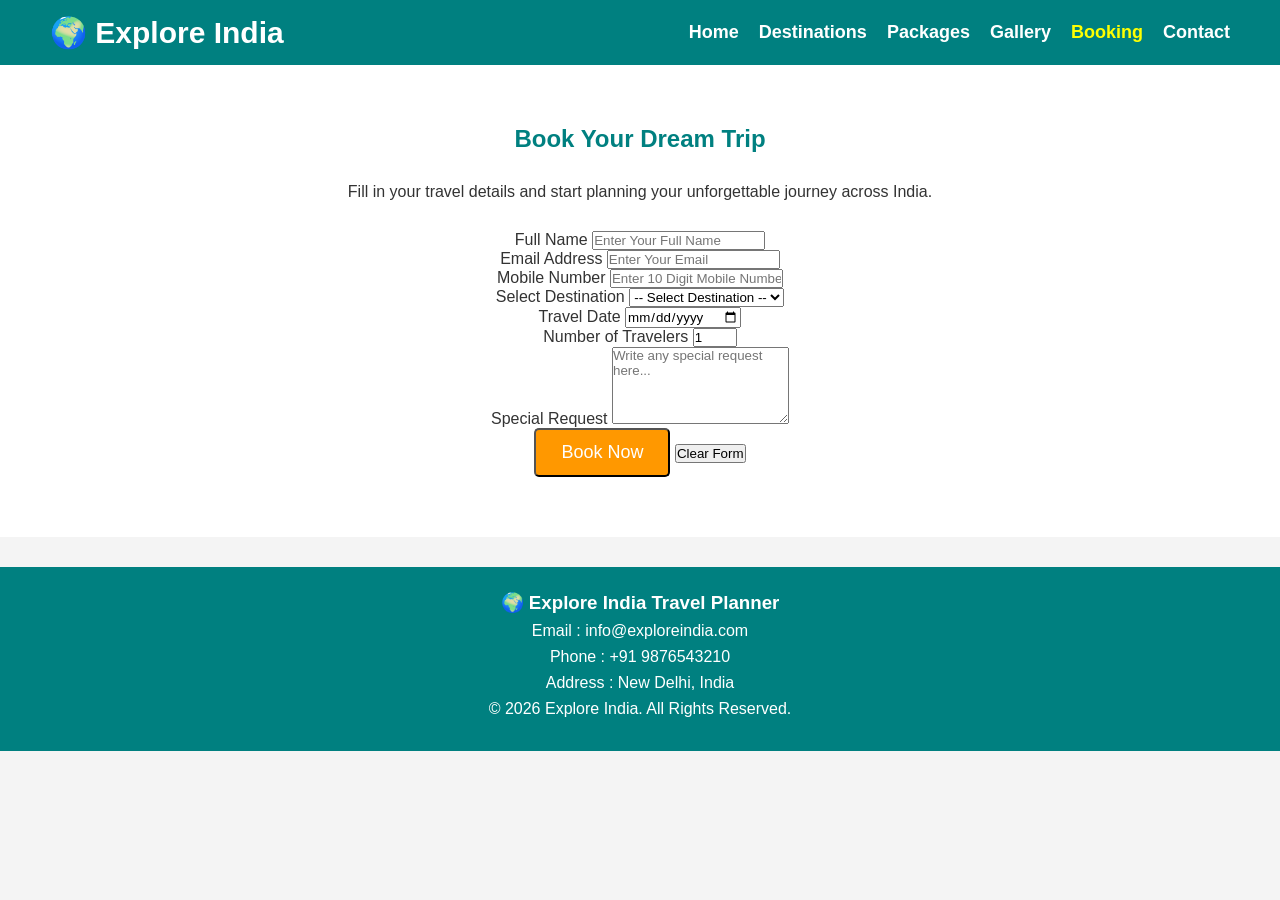
<file: booking.html>
<!DOCTYPE html>
<html lang="en">

<head>
    <meta charset="UTF-8">
    <meta name="viewport" content="width=device-width, initial-scale=1.0">

    <title>Book Your Trip - Explore India</title>

    <link rel="stylesheet" href="style1.css">
</head>

<body>

    <!-- ================= HEADER ================= -->
    <header>

        <div class="logo">
            <h2>🌍 Explore India</h2>
        </div>

        <nav>
            <ul>
                <li>
                    <a href="index.html">Home</a>
                </li>

                <li>
                    <a href="destinations.html">Destinations</a>
                </li>

                <li>
                    <a href="packages.html">Packages</a>
                </li>

                <li>
                    <a href="gallery.html">Gallery</a>
                </li>

                <li>
                    <a href="booking.html" class="active">Booking</a>
                </li>

                <li>
                    <a href="contact.html">Contact</a>
                </li>
            </ul>
        </nav>

    </header>


    <!-- ================= BOOKING SECTION ================= -->
    <section class="about">

        <h2>Book Your Dream Trip</h2>

        <p style="text-align:center; margin-bottom:30px;">
            Fill in your travel details and start planning your
            unforgettable journey across India.
        </p>


        <form class="booking-form">

            <!-- Full Name -->
            <div class="form-group">

                <label for="name">
                    Full Name
                </label>

                <input
                    type="text"
                    id="name"
                    name="name"
                    placeholder="Enter Your Full Name"
                    required>

            </div>


            <!-- Email -->
            <div class="form-group">

                <label for="email">
                    Email Address
                </label>

                <input
                    type="email"
                    id="email"
                    name="email"
                    placeholder="Enter Your Email"
                    required>

            </div>


            <!-- Mobile -->
            <div class="form-group">

                <label for="mobile">
                    Mobile Number
                </label>

                <input
                    type="tel"
                    id="mobile"
                    name="mobile"
                    placeholder="Enter 10 Digit Mobile Number"
                    pattern="[0-9]{10}"
                    maxlength="10"
                    required>

            </div>


            <!-- Destination -->
            <div class="form-group">

                <label for="destination">
                    Select Destination
                </label>

                <select
                    id="destination"
                    name="destination"
                    required>

                    <option value="">
                        -- Select Destination --
                    </option>

                    <option value="Goa">
                        Goa
                    </option>

                    <option value="Manali">
                        Manali
                    </option>

                    <option value="Jaipur">
                        Jaipur
                    </option>

                    <option value="Kerala">
                        Kerala
                    </option>

                    <option value="Kashmir">
                        Kashmir
                    </option>

                    <option value="Agra">
                        Agra
                    </option>

                    <option value="Ladakh">
                        Ladakh
                    </option>

                    <option value="Rishikesh">
                        Rishikesh
                    </option>

                    <option value="Udaipur">
                        Udaipur
                    </option>

                    <option value="Varanasi">
                        Varanasi
                    </option>

                </select>

            </div>


            <!-- Travel Date -->
            <div class="form-group">

                <label for="travel-date">
                    Travel Date
                </label>

                <input
                    type="date"
                    id="travel-date"
                    name="travel-date"
                    required>

            </div>


            <!-- Travelers -->
            <div class="form-group">

                <label for="travelers">
                    Number of Travelers
                </label>

                <input
                    type="number"
                    id="travelers"
                    name="travelers"
                    min="1"
                    max="20"
                    value="1"
                    required>

            </div>


            <!-- Special Request -->
            <div class="form-group">

                <label for="message">
                    Special Request
                </label>

                <textarea
                    id="message"
                    name="message"
                    rows="5"
                    placeholder="Write any special request here..."></textarea>

            </div>


            <!-- Buttons -->
            <div class="form-buttons">

                <button
                    type="submit"
                    class="btn">

                    Book Now

                </button>

                <button
                    type="reset"
                    class="reset-btn">

                    Clear Form

                </button>

            </div>

        </form>

    </section>


    <!-- ================= FOOTER ================= -->
    <footer>

        <h3>🌍 Explore India Travel Planner</h3>

        <p>
            Email : info@exploreindia.com
        </p>

        <p>
            Phone : +91 9876543210
        </p>

        <p>
            Address : New Delhi, India
        </p>

        <p>
            &copy; 2026 Explore India.
            All Rights Reserved.
        </p>

    </footer>

</body>

</html>
</file>
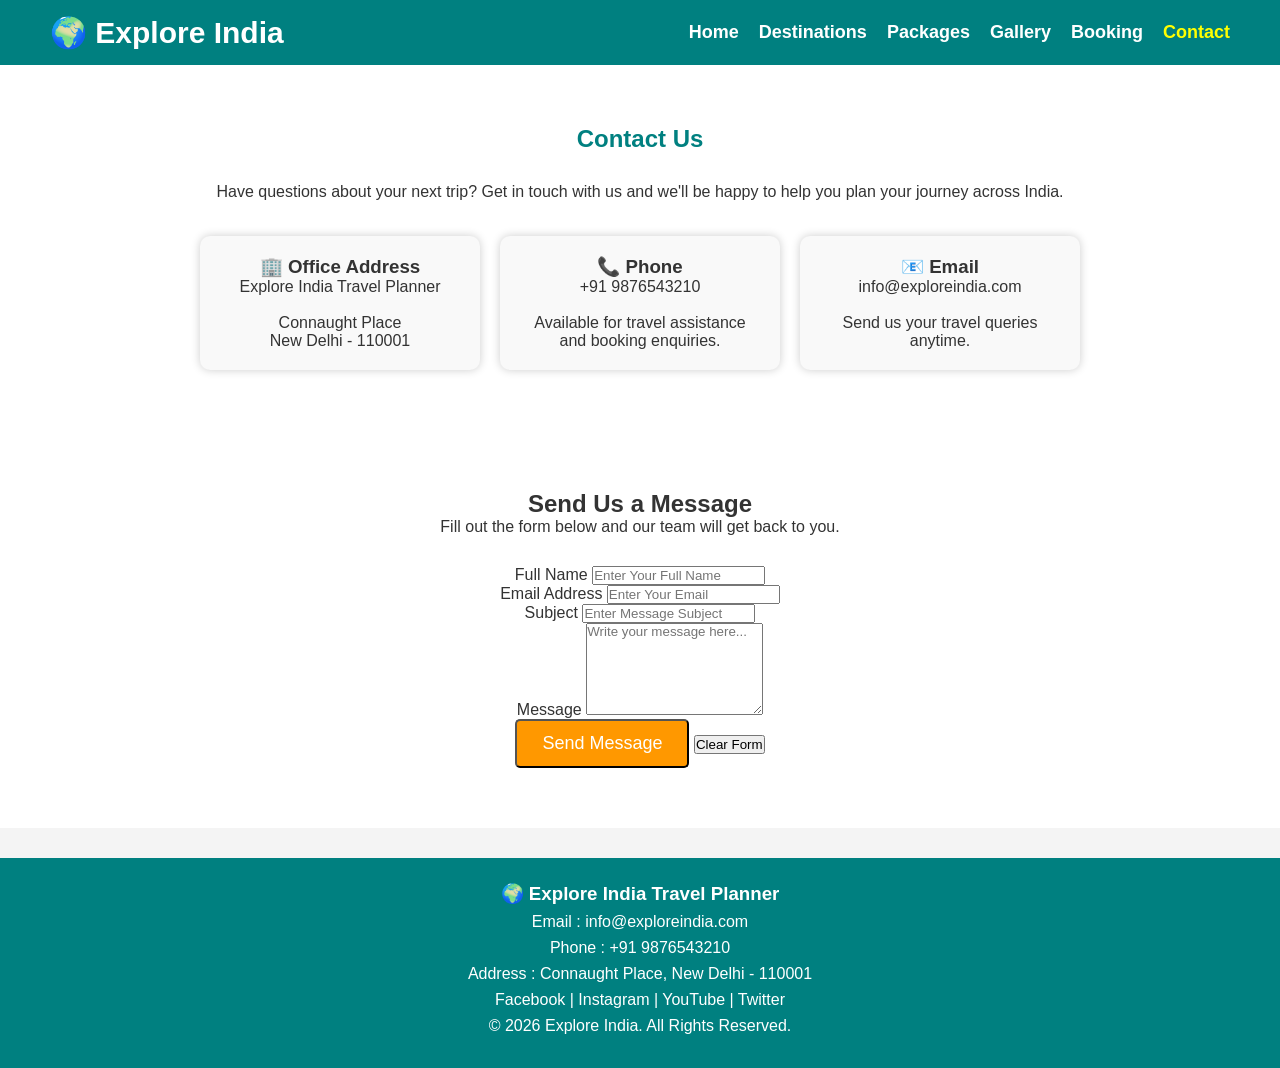
<file: contact.html>
<!DOCTYPE html>
<html lang="en">

<head>
    <meta charset="UTF-8">
    <meta name="viewport" content="width=device-width, initial-scale=1.0">

    <title>Contact Us - Explore India</title>

    <link rel="stylesheet" href="style1.css">
</head>

<body>

    <!-- ================= HEADER ================= -->
    <header>

        <div class="logo">
            <h2>🌍 Explore India</h2>
        </div>

        <nav>
            <ul>
                <li>
                    <a href="index.html">Home</a>
                </li>

                <li>
                    <a href="destinations.html">Destinations</a>
                </li>

                <li>
                    <a href="packages.html">Packages</a>
                </li>

                <li>
                    <a href="gallery.html">Gallery</a>
                </li>

                <li>
                    <a href="booking.html">Booking</a>
                </li>

                <li>
                    <a href="contact.html" class="active">Contact</a>
                </li>
            </ul>
        </nav>

    </header>


    <!-- ================= CONTACT SECTION ================= -->
    <section class="about">

        <h2>Contact Us</h2>

        <p style="text-align:center; margin-bottom:35px;">
            Have questions about your next trip?
            Get in touch with us and we'll be happy to help you
            plan your journey across India.
        </p>


        <!-- CONTACT INFORMATION -->

        <div class="about-container">

            <div class="box">

                <h3>🏢 Office Address</h3>

                <p>
                    Explore India Travel Planner
                    <br><br>
                    Connaught Place
                    <br>
                    New Delhi - 110001
                </p>

            </div>


            <div class="box">

                <h3>📞 Phone</h3>

                <p>
                    +91 9876543210
                </p>

                <br>

                <p>
                    Available for travel assistance
                    and booking enquiries.
                </p>

            </div>


            <div class="box">

                <h3>📧 Email</h3>

                <p>
                    info@exploreindia.com
                </p>

                <br>

                <p>
                    Send us your travel queries
                    anytime.
                </p>

            </div>

        </div>

    </section>


    <!-- ================= MESSAGE FORM ================= -->

    <section class="services">

        <h2>Send Us a Message</h2>

        <p style="text-align:center; margin-bottom:30px;">
            Fill out the form below and our team will get back to you.
        </p>


        <form class="booking-form">

            <!-- NAME -->

            <div class="form-group">

                <label for="contact-name">
                    Full Name
                </label>

                <input
                    type="text"
                    id="contact-name"
                    name="name"
                    placeholder="Enter Your Full Name"
                    required>

            </div>


            <!-- EMAIL -->

            <div class="form-group">

                <label for="contact-email">
                    Email Address
                </label>

                <input
                    type="email"
                    id="contact-email"
                    name="email"
                    placeholder="Enter Your Email"
                    required>

            </div>


            <!-- SUBJECT -->

            <div class="form-group">

                <label for="contact-subject">
                    Subject
                </label>

                <input
                    type="text"
                    id="contact-subject"
                    name="subject"
                    placeholder="Enter Message Subject"
                    required>

            </div>


            <!-- MESSAGE -->

            <div class="form-group">

                <label for="contact-message">
                    Message
                </label>

                <textarea
                    id="contact-message"
                    name="message"
                    rows="6"
                    placeholder="Write your message here..."
                    required></textarea>

            </div>


            <!-- BUTTONS -->

            <div class="form-buttons">

                <button
                    type="submit"
                    class="btn">

                    Send Message

                </button>


                <button
                    type="reset"
                    class="reset-btn">

                    Clear Form

                </button>

            </div>

        </form>

    </section>


    <!-- ================= FOOTER ================= -->

    <footer>

        <h3>🌍 Explore India Travel Planner</h3>

        <p>
            Email : info@exploreindia.com
        </p>

        <p>
            Phone : +91 9876543210
        </p>

        <p>
            Address : Connaught Place,
            New Delhi - 110001
        </p>

        <p>
            Facebook | Instagram | YouTube | Twitter
        </p>

        <p>
            &copy; 2026 Explore India.
            All Rights Reserved.
        </p>

    </footer>

</body>

</html>
</file>
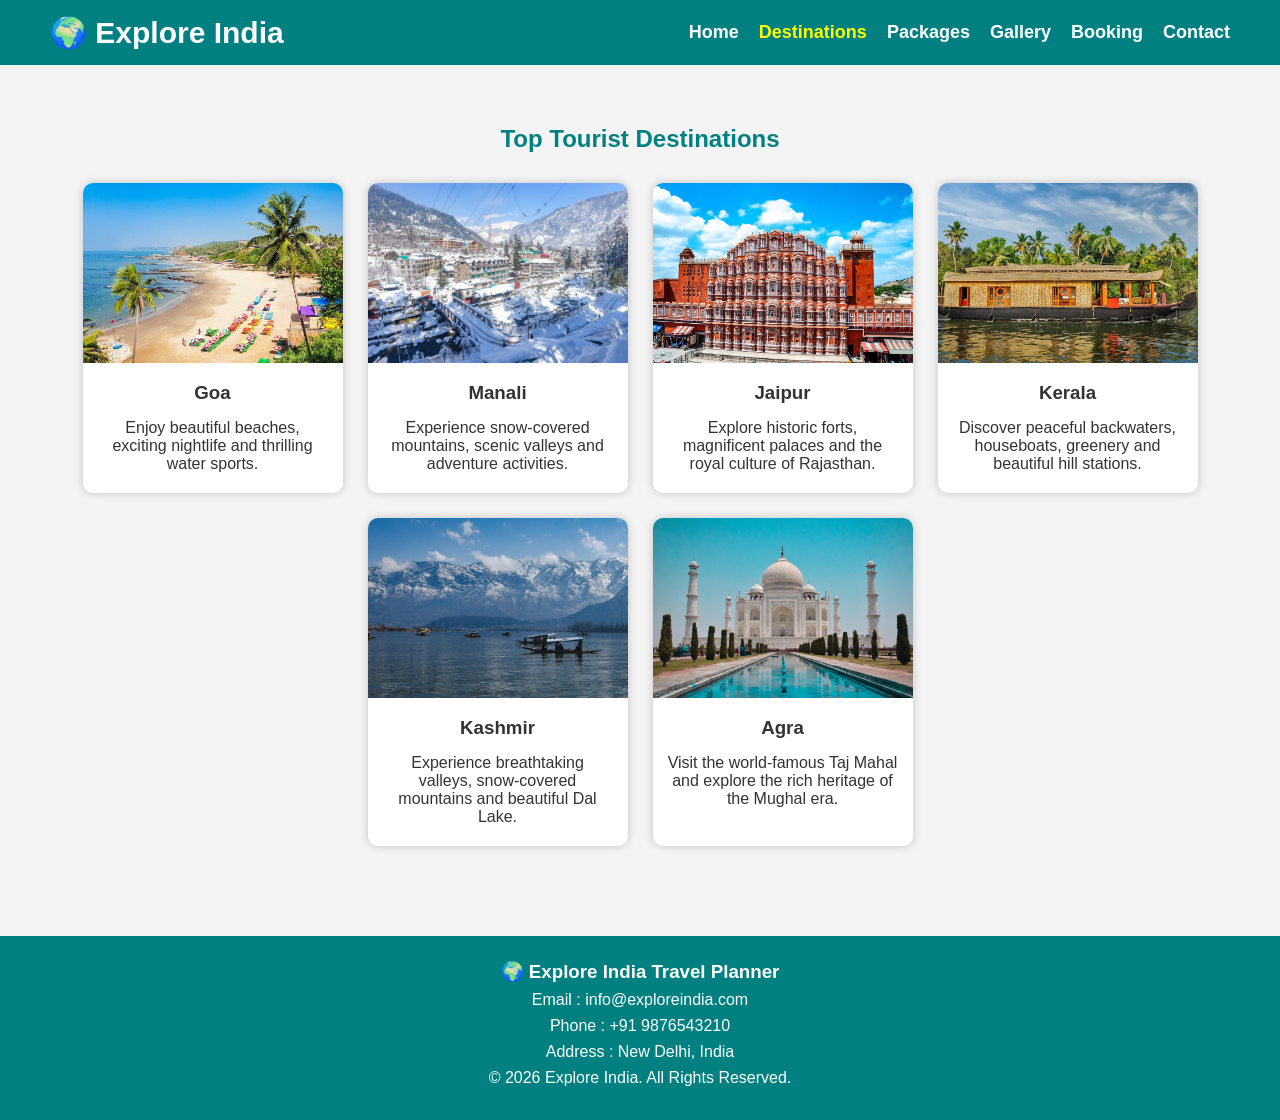
<file: destinations.html>
<!DOCTYPE html>
<html lang="en">

<head>
    <meta charset="UTF-8">
    <meta name="viewport" content="width=device-width, initial-scale=1.0">

    <title>Destinations - Explore India</title>

    <link rel="stylesheet" href="style1.css">
</head>

<body>

    <!-- ================= HEADER ================= -->
    <header>

        <div class="logo">
            <h2>🌍 Explore India</h2>
        </div>

        <nav>
            <ul>
                <li>
                    <a href="index.html">Home</a>
                </li>

                <li>
                    <a href="destinations.html" class="active">
                        Destinations
                    </a>
                </li>

                <li>
                    <a href="packages.html">Packages</a>
                </li>

                <li>
                    <a href="gallery.html">Gallery</a>
                </li>

                <li>
                    <a href="booking.html">Booking</a>
                </li>

                <li>
                    <a href="contact.html">Contact</a>
                </li>
            </ul>
        </nav>

    </header>


    <!-- ================= DESTINATIONS ================= -->
    <section class="popular">

        <h2>Top Tourist Destinations</h2>

        <div class="places">

            <!-- GOA -->
            <div class="card">

                <img src="goa.jpg" alt="Goa">

                <h3>Goa</h3>

                <p>
                    Enjoy beautiful beaches, exciting nightlife
                    and thrilling water sports.
                </p>

            </div>


            <!-- MANALI -->
            <div class="card">

                <img src="manali.jpg" alt="Manali">

                <h3>Manali</h3>

                <p>
                    Experience snow-covered mountains,
                    scenic valleys and adventure activities.
                </p>

            </div>


            <!-- JAIPUR -->
            <div class="card">

                <img src="jaipur.jpg" alt="Jaipur">

                <h3>Jaipur</h3>

                <p>
                    Explore historic forts, magnificent palaces
                    and the royal culture of Rajasthan.
                </p>

            </div>


            <!-- KERALA -->
            <div class="card">

                <img src="kerala.jpg" alt="Kerala">

                <h3>Kerala</h3>

                <p>
                    Discover peaceful backwaters, houseboats,
                    greenery and beautiful hill stations.
                </p>

            </div>


            <!-- KASHMIR -->
            <div class="card">

                <img src="Kashmir.jpg" alt="Kashmir">

                <h3>Kashmir</h3>

                <p>
                    Experience breathtaking valleys,
                    snow-covered mountains and beautiful Dal Lake.
                </p>

            </div>


            <!-- AGRA -->
            <div class="card">

                <img src="Agra.jpg" alt="Agra">

                <h3>Agra</h3>

                <p>
                    Visit the world-famous Taj Mahal
                    and explore the rich heritage of the Mughal era.
                </p>

            </div>

        </div>

    </section>


    <!-- ================= FOOTER ================= -->
    <footer>

        <h3>🌍 Explore India Travel Planner</h3>

        <p>
            Email : info@exploreindia.com
        </p>

        <p>
            Phone : +91 9876543210
        </p>

        <p>
            Address : New Delhi, India
        </p>

        <p>
            &copy; 2026 Explore India.
            All Rights Reserved.
        </p>

    </footer>

</body>

</html>
</file>
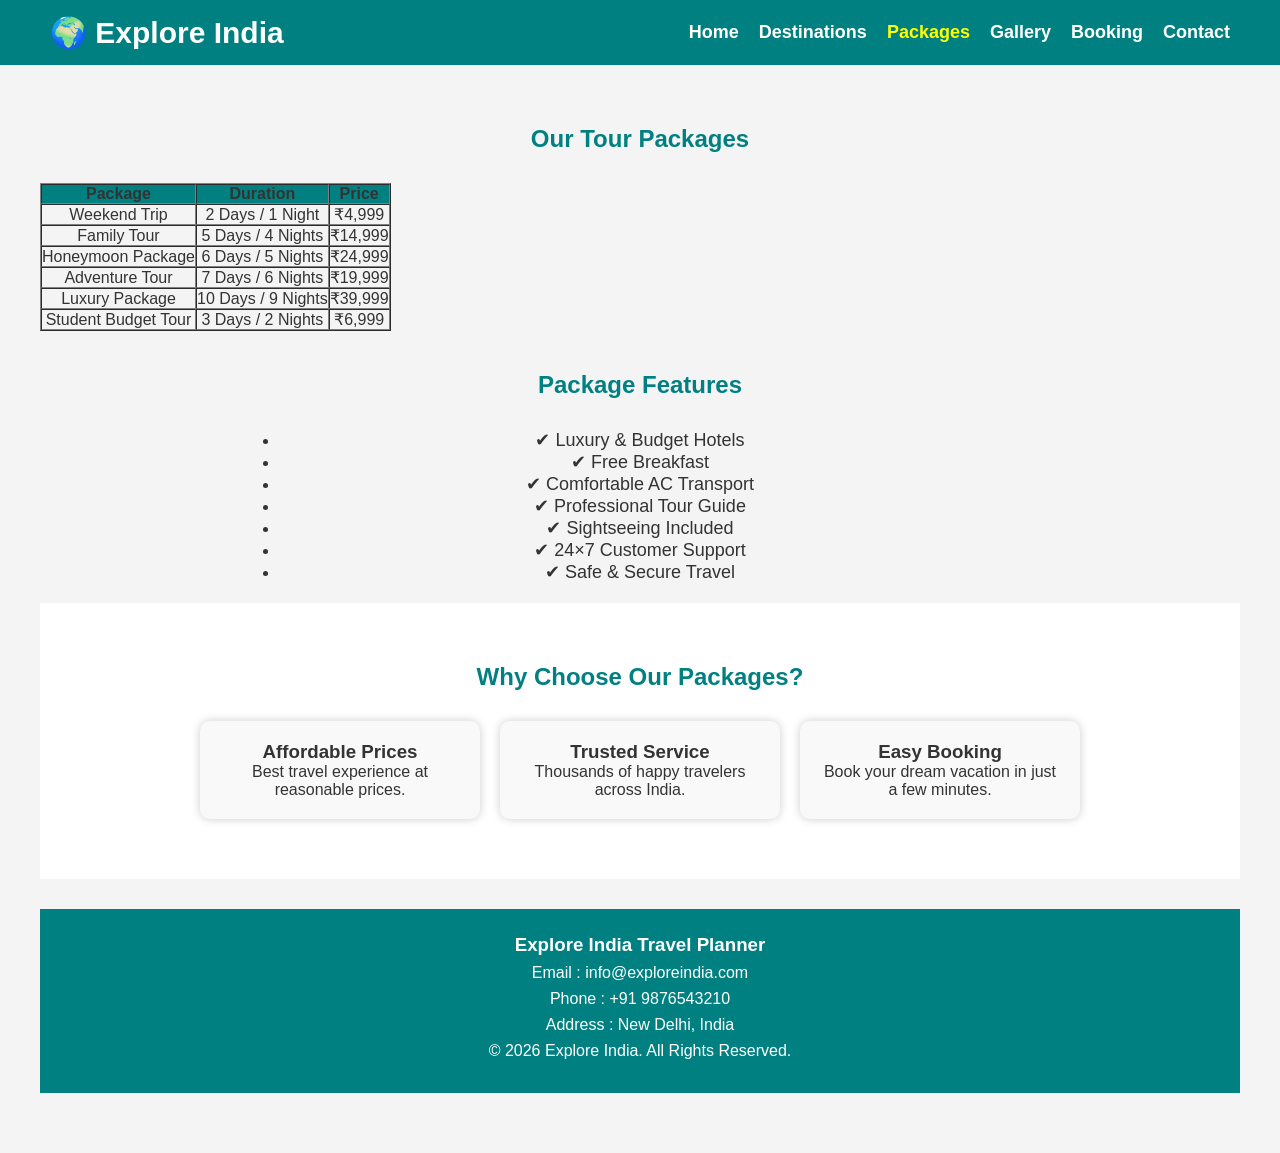
<file: packages.html>
<!DOCTYPE html>
<html lang="en">
<head>
<meta charset="UTF-8">
<meta name="viewport" content="width=device-width, initial-scale=1.0">
<title>Tour Packages - Explore India</title>
<link rel="stylesheet" href="style1.css">
</head>

<body>

<header>

<div class="logo">
<h2>🌍 Explore India</h2>
</div>

<nav>
<ul>
<li><a href="index.html">Home</a></li>
<li><a href="destinations.html">Destinations</a></li>
<li><a href="packages.html" class="active">Packages</a></li>
<li><a href="gallery.html">Gallery</a></li>
<li><a href="booking.html">Booking</a></li>
<li><a href="contact.html">Contact</a></li>
</ul>
</nav>

</header>

<section class="popular">

<h2>Our Tour Packages</h2>

<table border="1" cellpadding="15" cellspacing="0" align="center">

<tr bgcolor="#008080">
<th>Package</th>
<th>Duration</th>
<th>Price</th>
</tr>

<tr>
<td>Weekend Trip</td>
<td>2 Days / 1 Night</td>
<td>₹4,999</td>
</tr>

<tr>
<td>Family Tour</td>
<td>5 Days / 4 Nights</td>
<td>₹14,999</td>
</tr>

<tr>
<td>Honeymoon Package</td>
<td>6 Days / 5 Nights</td>
<td>₹24,999</td>
</tr>

<tr>
<td>Adventure Tour</td>
<td>7 Days / 6 Nights</td>
<td>₹19,999</td>
</tr>

<tr>
<td>Luxury Package</td>
<td>10 Days / 9 Nights</td>
<td>₹39,999</td>
</tr>

<tr>
<td>Student Budget Tour</td>
<td>3 Days / 2 Nights</td>
<td>₹6,999</td>
</tr>

</table>
<h2 style="text-align:center; margin-top:40px;">Package Features</h2>

<ul style="width:60%; margin:20px auto; font-size:18px;">

<li>✔ Luxury & Budget Hotels</li>

<li>✔ Free Breakfast</li>

<li>✔ Comfortable AC Transport</li>

<li>✔ Professional Tour Guide</li>

<li>✔ Sightseeing Included</li>

<li>✔ 24×7 Customer Support</li>

<li>✔ Safe & Secure Travel</li>

</ul>

<section class="about">

<h2>Why Choose Our Packages?</h2>

<div class="about-container">

<div class="box">
<h3>Affordable Prices</h3>
<p>Best travel experience at reasonable prices.</p>
</div>

<div class="box">
<h3>Trusted Service</h3>
<p>Thousands of happy travelers across India.</p>
</div>

<div class="box">
<h3>Easy Booking</h3>
<p>Book your dream vacation in just a few minutes.</p>
</div>

</div>

</section>

<footer>

<h3>Explore India Travel Planner</h3>

<p>Email : info@exploreindia.com</p>

<p>Phone : +91 9876543210</p>

<p>Address : New Delhi, India</p>

<p>&copy; 2026 Explore India. All Rights Reserved.</p>

</footer>

</body>
</html>
</file>
<file: style1.css>
*{
    margin:0;
    padding:0;
    box-sizing:border-box;
    font-family:Arial,sans-serif;
}

body{
    background:#f4f4f4;
    color:#333;
}

header{
    background:#008080;
    color:white;
    display:flex;
    justify-content:space-between;
    align-items:center;
    padding:15px 50px;
}

.logo h2{
    font-size:30px;
}

nav ul{
    list-style:none;
    display:flex;
}

nav ul li{
    margin-left:20px;
}

nav ul li a{
    color:white;
    text-decoration:none;
    font-size:18px;
    font-weight:bold;
}

nav ul li a:hover,
.active{
    color:yellow;
}

.hero{
    height:90vh;
    background:url("images/banner.jpg");
    background-size:cover;
    background-position:center;
    display:flex;
    justify-content:center;
    align-items:center;
    text-align:center;
}

.hero-content{
    background:rgba(0,0,0,0.5);
    color:white;
    padding:40px;
    border-radius:10px;
}

.hero-content h1{
    font-size:50px;
    margin-bottom:20px;
}

.hero-content p{
    font-size:20px;
    margin-bottom:30px;
}

.btn{
    background:#ff9800;
    color:white;
    text-decoration:none;
    padding:12px 25px;
    border-radius:5px;
    font-size:18px;
}

.btn:hover{
    background:#e68900;
}
.about{
    padding:60px 40px;
    text-align:center;
    background:white;
}

.about h2{
    color:#008080;
    margin-bottom:30px;
}

.about-container{
    display:flex;
    justify-content:center;
    flex-wrap:wrap;
    gap:20px;
}

.box{
    width:280px;
    background:#f9f9f9;
    padding:20px;
    border-radius:10px;
    box-shadow:0 0 10px rgba(0,0,0,0.2);
}

.box:hover{
    transform:translateY(-5px);
}

.popular{
    padding:60px 40px;
    text-align:center;
}

.popular h2{
    color:#008080;
    margin-bottom:30px;
}

.places{
    display:flex;
    justify-content:center;
    flex-wrap:wrap;
    gap:25px;
}

.card{
    width:260px;
    background:white;
    border-radius:10px;
    overflow:hidden;
    box-shadow:0 0 10px rgba(0,0,0,0.2);
}

.card img{
    width:100%;
    height:180px;
    object-fit:cover;
}

.card h3{
    margin:15px 0;
}

.card p{
    padding:0 15px 20px;
}

.services{
    padding:60px 40px;
    text-align:center;
    background:white;
}

.service-box{
    display:flex;
    justify-content:center;
    flex-wrap:wrap;
    gap:20px;
}

.service{
    width:250px;
    background:#f4f4f4;
    padding:20px;
    border-radius:10px;
    box-shadow:0 0 10px rgba(0,0,0,0.2);
}

.reviews{
    padding:60px 40px;
    text-align:center;
}

.review-box{
    display:flex;
    justify-content:center;
    flex-wrap:wrap;
    gap:20px;
}

.review{
    width:280px;
    background:white;
    padding:20px;
    border-radius:10px;
    box-shadow:0 0 10px rgba(0,0,0,0.2);
}

footer{
    background:#008080;
    color:white;
    text-align:center;
    padding:25px;
    margin-top:30px;
}

footer p{
    margin:8px 0;
}
</file>
